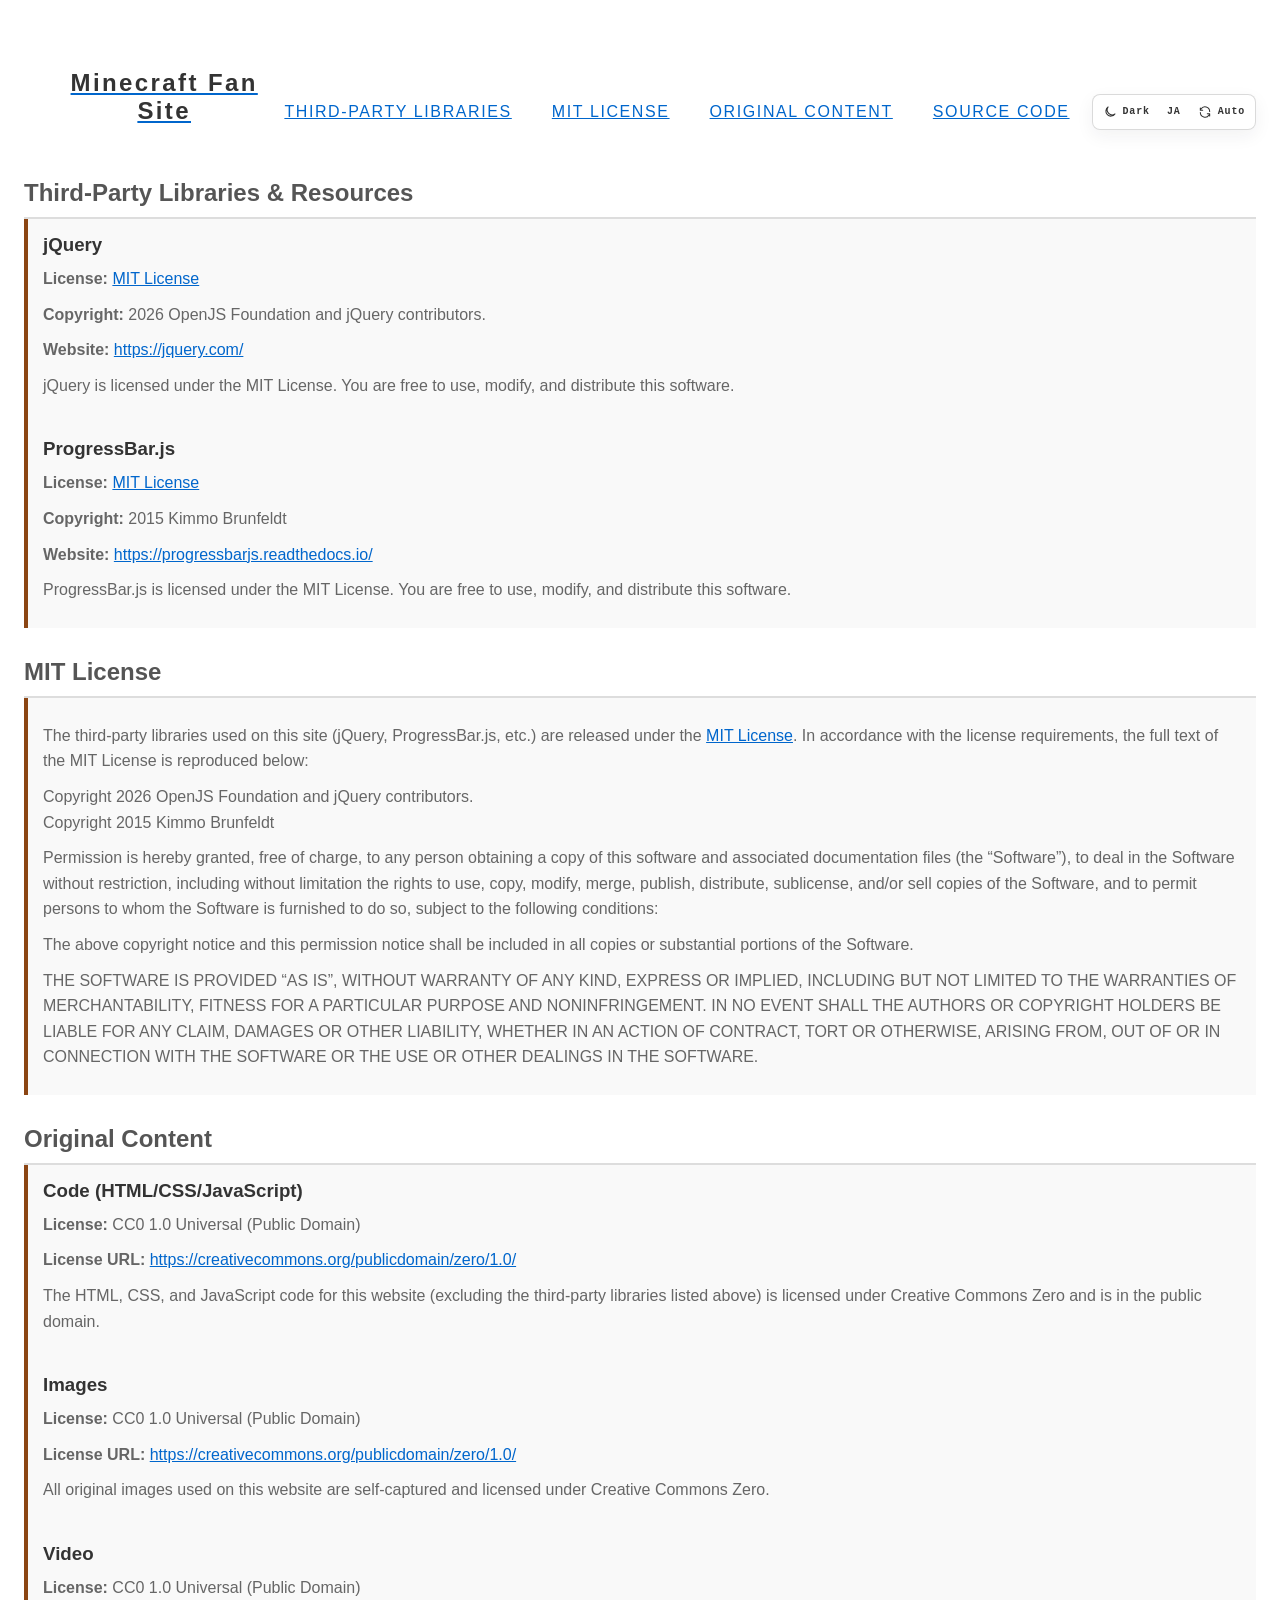
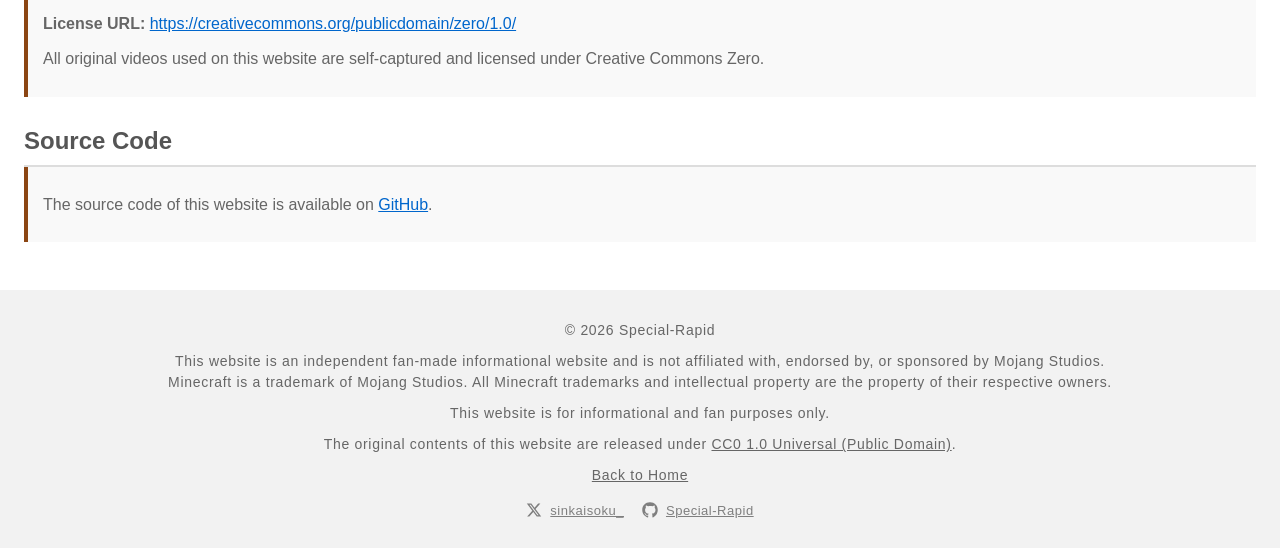
<file: licenses.html>
<!DOCTYPE html>
<html lang="en">

<head>
    <meta charset="UTF-8">
    <meta http-equiv="Content-Security-Policy"
        content="default-src 'self'; img-src 'self' https:; media-src 'self' https:; font-src 'self' https://fonts.gstatic.com data:; style-src 'self' https://fonts.googleapis.com; script-src 'self'; connect-src 'self'; object-src 'none'; base-uri 'self'">
    <meta name="viewport" content="width=device-width, initial-scale=1.0">
    <script src="js/site-preferences.js"></script>
    <link rel="stylesheet" href="css/style.css">
    <link rel="icon"
        href="https://images.snkisk.com/WebD_Minecraft_Site/images/1a4b69f1-ac7e-4141-9ecd-f3a7cae6f08b.ico">
    <link rel="preconnect" href="https://fonts.googleapis.com">
    <link rel="preconnect" href="https://fonts.gstatic.com" crossorigin>
    <link href="https://fonts.googleapis.com/css2?family=Pixelify+Sans:wght@400..700&display=swap" rel="stylesheet">
    <title>Licenses - Minecraft Fan Site</title>
</head>

<body class="licenses-page">
    <div id="site-header"
        data-header-config='{"homeHref":"index.html","links":[{"text":"Third-Party Libraries","href":"#third-party-libraries"},{"text":"MIT License","href":"#mit-license"},{"text":"Original Content","href":"#original-content"},{"text":"Source Code","href":"#source-code"}]}'>
    </div>
    <div class="container">
        <h1>Licenses</h1>
        <h2 id="third-party-libraries">Third-Party Libraries & Resources</h2>
        <div class="license-item">
            <h3>jQuery</h3>
            <p><strong>License:</strong> <a href="https://opensource.org/licenses/MIT" target="_blank"
                    rel="noopener noreferrer">MIT License</a></p>
            <p><strong>Copyright:</strong> 2026 OpenJS Foundation and jQuery contributors.</p>
            <p><strong>Website:</strong> <a href="https://jquery.com/" target="_blank"
                    rel="noopener noreferrer">https://jquery.com/</a></p>
            <p>jQuery is licensed under the MIT License. You are free to use, modify, and distribute this software.</p>
        </div>
        <div class="license-item">
            <h3>ProgressBar.js</h3>
            <p><strong>License:</strong> <a href="https://opensource.org/licenses/MIT" target="_blank"
                    rel="noopener noreferrer">MIT License</a></p>
            <p><strong>Copyright:</strong> 2015 Kimmo Brunfeldt</p>
            <p><strong>Website:</strong> <a href="https://progressbarjs.readthedocs.io/" target="_blank"
                    rel="noopener noreferrer">https://progressbarjs.readthedocs.io/</a></p>
            <p>ProgressBar.js is licensed under the MIT License. You are free to use, modify, and distribute this
                software.</p>
        </div>
        <h2 id="mit-license">MIT License</h2>
        <div class="license-item">
            <p>The third‑party libraries used on this site (jQuery, ProgressBar.js, etc.) are released under the <a
                    href="https://opensource.org/licenses/MIT" target="_blank" rel="noopener noreferrer">MIT
                    License</a>. In accordance with the license requirements, the full text of the MIT License is
                reproduced below:</p>
            <p>
                Copyright 2026 OpenJS Foundation and jQuery contributors.<br>
                Copyright 2015 Kimmo Brunfeldt
            </p>
            <p>
                Permission is hereby granted, free of charge, to any person obtaining a copy of this software and
                associated documentation files (the “Software”), to deal in the Software without restriction, including
                without limitation the rights to use, copy, modify, merge, publish, distribute, sublicense, and/or sell
                copies of the Software, and to permit persons to whom the Software is furnished to do so, subject to the
                following conditions:
            </p>
            <p>
                The above copyright notice and this permission notice shall be included in all copies or substantial
                portions of the Software.<br>
            </p>
            <p>
                THE SOFTWARE IS PROVIDED “AS IS”, WITHOUT WARRANTY OF ANY KIND, EXPRESS OR IMPLIED, INCLUDING BUT NOT
                LIMITED TO THE WARRANTIES OF MERCHANTABILITY, FITNESS FOR A PARTICULAR PURPOSE AND NONINFRINGEMENT. IN
                NO EVENT SHALL THE AUTHORS OR COPYRIGHT HOLDERS BE LIABLE FOR ANY CLAIM, DAMAGES OR OTHER LIABILITY,
                WHETHER IN AN ACTION OF CONTRACT, TORT OR OTHERWISE, ARISING FROM, OUT OF OR IN CONNECTION WITH THE
                SOFTWARE OR THE USE OR OTHER DEALINGS IN THE SOFTWARE.
            </p>
        </div>
        <h2 id="original-content">Original Content</h2>
        <div class="license-item">
            <h3 class="license-original-code-title">Code (HTML/CSS/JavaScript)</h3>
            <p><strong>License:</strong> CC0 1.0 Universal (Public Domain)</p>
            <p><strong>License URL:</strong> <a href="https://creativecommons.org/publicdomain/zero/1.0/"
                    target="_blank" rel="noopener noreferrer">https://creativecommons.org/publicdomain/zero/1.0/</a></p>
            <p>The HTML, CSS, and JavaScript code for this website (excluding the third-party libraries listed above) is
                licensed under Creative Commons Zero and is in the public domain.</p>
        </div>
        <div class="license-item">
            <h3>Images</h3>
            <p><strong>License:</strong> CC0 1.0 Universal (Public Domain)</p>
            <p><strong>License URL:</strong> <a href="https://creativecommons.org/publicdomain/zero/1.0/"
                    target="_blank" rel="noopener noreferrer">https://creativecommons.org/publicdomain/zero/1.0/</a></p>
            <p>All original images used on this website are self-captured and licensed under Creative Commons Zero.</p>
        </div>
        <div class="license-item">
            <h3>Video</h3>
            <p><strong>License:</strong> CC0 1.0 Universal (Public Domain)</p>
            <p><strong>License URL:</strong> <a href="https://creativecommons.org/publicdomain/zero/1.0/"
                    target="_blank" rel="noopener noreferrer">https://creativecommons.org/publicdomain/zero/1.0/</a></p>
            <p>All original videos used on this website are self-captured and licensed under Creative Commons Zero.</p>
        </div>
        <h2 id="source-code">Source Code</h2>
        <div class="license-item">
            <p>The source code of this website is available on <a
                    href="https://github.com/special-rapid/WebD_Minecraft_Site" target="_blank"
                    rel="noopener noreferrer">GitHub</a>.</p>
        </div>
    </div>
    <div id="footer" data-footer-links='[{"text":"Back to Home","href":"index.html"}]'></div>
    <script src="js/vendor/jquery.min.js"></script>
    <script src="js/ui-motion.js"></script>
    <script src="js/anchor-scroll.js"></script>
    <script src="js/tooltips.js"></script>
    <script src="js/main.js"></script>
    <script src="js/safe-dom.js"></script>
    <script src="js/component-include.js"></script>
    <script src="js/header-include.js"></script>
    <script src="js/footer-include.js"></script>
</body>

</html>
</file>
<file: css/style.css>
@import url("./base.css");
@import url("./loading.css");
@import url("./home.css");
@import url("./standalone.css");
@import url("./survival.css");
@import url("./pvp.css");
@import url("./build.css");
</file>
